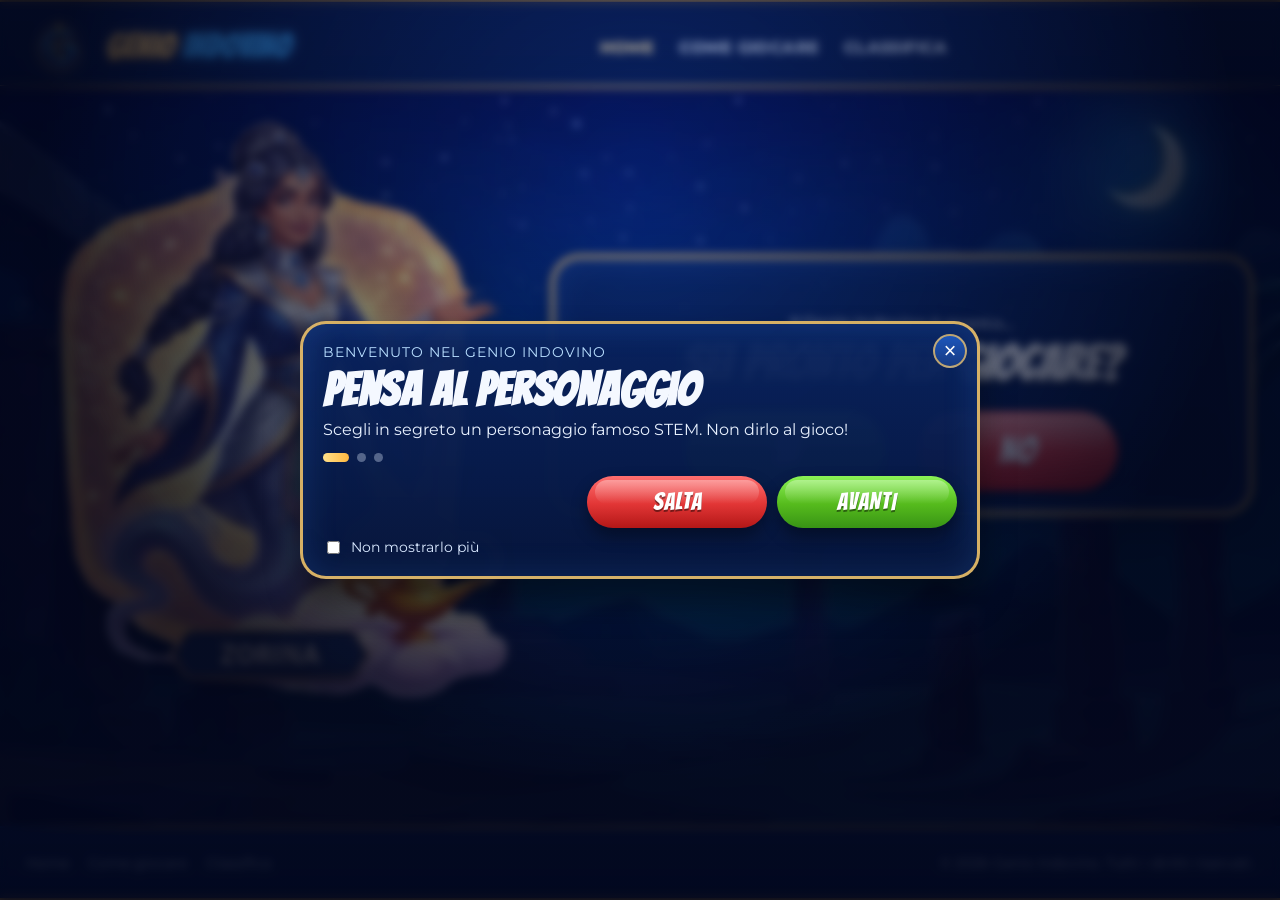
<file: index.html>
<!DOCTYPE html>
<html lang="it">

<head>
    <meta charset="UTF-8">
    <meta name="viewport" content="width=device-width, initial-scale=1.0, maximum-scale=1.0, user-scalable=no, viewport-fit=cover">
    <meta name="referrer" content="no-referrer">
    <meta name="theme-color" content="#0b162c">
    <title>Genio Indovino - Il Gioco</title>
    <meta name="description" content="Genio Indovino: gioco stile Akinator con personaggi STEM. Rispondi SI/NO e il Genio indovina.">
    <meta property="og:title" content="Genio Indovino - Il Gioco">
    <meta property="og:description" content="Gioco stile Akinator con personaggi STEM. Rispondi SI/NO e il Genio indovina.">
    <meta property="og:image" content="https://maestrogang.github.io/SteamWho/assets/logo.webp">
    <meta property="og:url" content="https://maestrogang.github.io/SteamWho/">
    <meta property="og:type" content="website">
    <meta property="og:locale" content="it_IT">
    <link rel="preload" as="image" href="assets/sfondo.webp">
    <link rel="preload" as="image" href="assets/zorina.webp">
    <link rel="preload" as="image" href="assets/logo.webp">
    <link rel="preload" as="image" href="assets/lampada.webp">
    <link rel="icon" type="image/webp" sizes="64x64" href="assets/loghetto.webp?v=8">
    <link rel="shortcut icon" type="image/webp" href="assets/loghetto.webp?v=8">
    <link rel="apple-touch-icon" sizes="180x180" href="assets/logo.webp?v=8">
    <link rel="preconnect" href="https://fonts.googleapis.com">
    <link rel="preconnect" href="https://fonts.gstatic.com" crossorigin>
    <link rel="preload" as="style"
        href="https://fonts.googleapis.com/css2?family=Bangers&family=Montserrat:wght@400;600;700;800&display=swap"
        onload="this.onload=null;this.rel='stylesheet'">
    <noscript>
        <link rel="stylesheet"
            href="https://fonts.googleapis.com/css2?family=Bangers&family=Montserrat:wght@400;600;700;800&display=swap">
    </noscript>
    <link rel="stylesheet" href="style.css?v=20">
</head>

<body>
    <div class="app-shell">
        <header class="topbar">
            <div class="brand-wrap">
                <div class="brand-icon" aria-hidden="true">
                    <img class="header-logo-img" src="assets/logo.webp" alt="logo Genioindovino"
                        onerror="if(!this.dataset.alt){this.dataset.alt='1';this.src='assets/loghetto.webp';return;}this.onerror=null;this.src='https://cdnjs.cloudflare.com/ajax/libs/twemoji/14.0.2/svg/1f9de.svg';">
                </div>
                <h1 class="brand-title">GENIO <span>INDOVINO</span></h1>
            </div>

            <nav class="top-nav" aria-label="Menu principale">
                <a href="index.html" class="active">HOME</a>
                <a href="come-giocare.html">COME GIOCARE</a>
                <a href="classifica.html">CLASSIFICA</a>
            </nav>


        </header>

        <div class="gold-line"></div>

        <main class="scene">
            <div class="stars"></div>

            <section class="playfield no-stats">
                <div class="left-column">
                    <div class="character-stage">
                        <div class="portal"></div>
                        <div class="character-frame">
                            <img id="characterImage" src="assets/zorina.webp" alt="La genia Zorina"
                                onerror="this.onerror=null;this.src='https://cdnjs.cloudflare.com/ajax/libs/twemoji/14.0.2/svg/1f9de-200d-2640-fe0f.svg';">
                        </div>
                        <p id="characterName" class="character-name"></p>

                        <div class="lamp" aria-hidden="true">🪔</div>
                    </div>
                </div>

                <div class="center-column">
                    <div id="progressBlock" class="progress-block">
                        <span id="progressLabel" class="progress-label">DOMANDA 0</span>
                        <div class="progress-row">
                        <div class="progress-bar">
                            <div id="progressFill" class="progress-fill" style="width: 0%;"></div>
                        </div>
                        <span class="progress-lamp" aria-hidden="true">
                            <img src="assets/lampada.webp" alt=""
                                onerror="this.onerror=null;this.parentElement.textContent='🪔';">
                        </span>
                    </div>
                </div>

                    <section id="questionBox" class="question-box">
                        <div class="card-logo-wrap">
                            <img class="card-logo-img" src="assets/logo.webp" alt="Logo Genio Indovino"
                                onerror="if(!this.dataset.alt){this.dataset.alt='1';this.src='assets/loghetto.webp';return;}this.style.display='none';this.parentElement.classList.add('fallback');">
                            <span class="card-logo-fallback">GENIO INDOVINO</span>
                        </div>
                        <p id="instruction" class="instruction">Il Genio Indovino è pronto a sfidarti...</p>
                        <h2 id="questionText" class="question-text">SEI PRONTO PER GIOCARE?</h2>

                        <div class="answers-grid answers-simple">
                            <button id="btnYes" class="btn btn-yes">SÌ</button>
                            <button id="btnNo" class="btn btn-no">NO</button>
                        </div>
                    </section>
                </div>

                <aside class="stats-box" hidden>
                    <h3>Statistiche della partita</h3>
                    <div class="stat-row">
                        <span>Tentativi</span>
                        <strong id="attemptsValue">0/3</strong>
                    </div>
                    <div class="stat-row">
                        <span>Risposte</span>
                        <strong id="answersValue">0/20</strong>
                    </div>
                    <p id="statusLine" class="status-line">Connessione a Wikidata in avvio...</p>

                    <div class="runtime-hidden" aria-hidden="true">
                        <p id="attemptsStat">Tentativi: 0/3</p>
                        <p id="answersStat">Risposte: 0/20</p>
                        <p id="datasetStat">Personaggi: 0</p>
                        <p id="sourceStat">Sorgente: locale</p>
                        <div class="stats-list-wrap">
                            <h4>Top candidati</h4>
                            <ul id="candidateList" class="stats-list"></ul>
                        </div>
                    </div>
                </aside>
            </section>
        </main>

        <div class="gold-line"></div>

        <footer class="bottom-bar">
            <nav class="bottom-nav" aria-label="Menu secondario">
                <a href="index.html">Home</a>
                <a href="come-giocare.html">Come giocare</a>
                <a href="classifica.html">Classifica</a>
            </nav>

            <div class="socials" aria-label="Social">

            </div>

            <p class="copyright">© 2026 Genio Indovino. Tutti i diritti riservati.</p>
        </footer>
    </div>

    <div id="tutorialOverlay" class="tutorial-overlay" hidden>
        <section class="tutorial-card" role="dialog" aria-modal="true" aria-labelledby="tutorialTitle">
            <button id="tutorialClose" class="tutorial-close" type="button" aria-label="Chiudi tutorial">×</button>
            <p class="tutorial-kicker">Benvenuto nel Genio Indovino</p>
            <h3 id="tutorialTitle" class="tutorial-title">Pensa al personaggio</h3>
            <p id="tutorialBody" class="tutorial-body">Scegli in testa un personaggio famoso. Non dirlo al gioco.</p>
            <div id="tutorialDots" class="tutorial-dots" aria-hidden="true"></div>

            <div class="tutorial-actions">
                <button id="tutorialSkip" class="btn btn-no tutorial-btn" type="button">SALTA</button>
                <button id="tutorialNext" class="btn btn-yes tutorial-btn" type="button">AVANTI</button>
            </div>

            <label class="tutorial-never">
                <input id="tutorialNever" type="checkbox">
                Non mostrarlo più
            </label>
        </section>
    </div>

    <script defer src="app.js?v=26"></script>
</body>

</html>
</file>
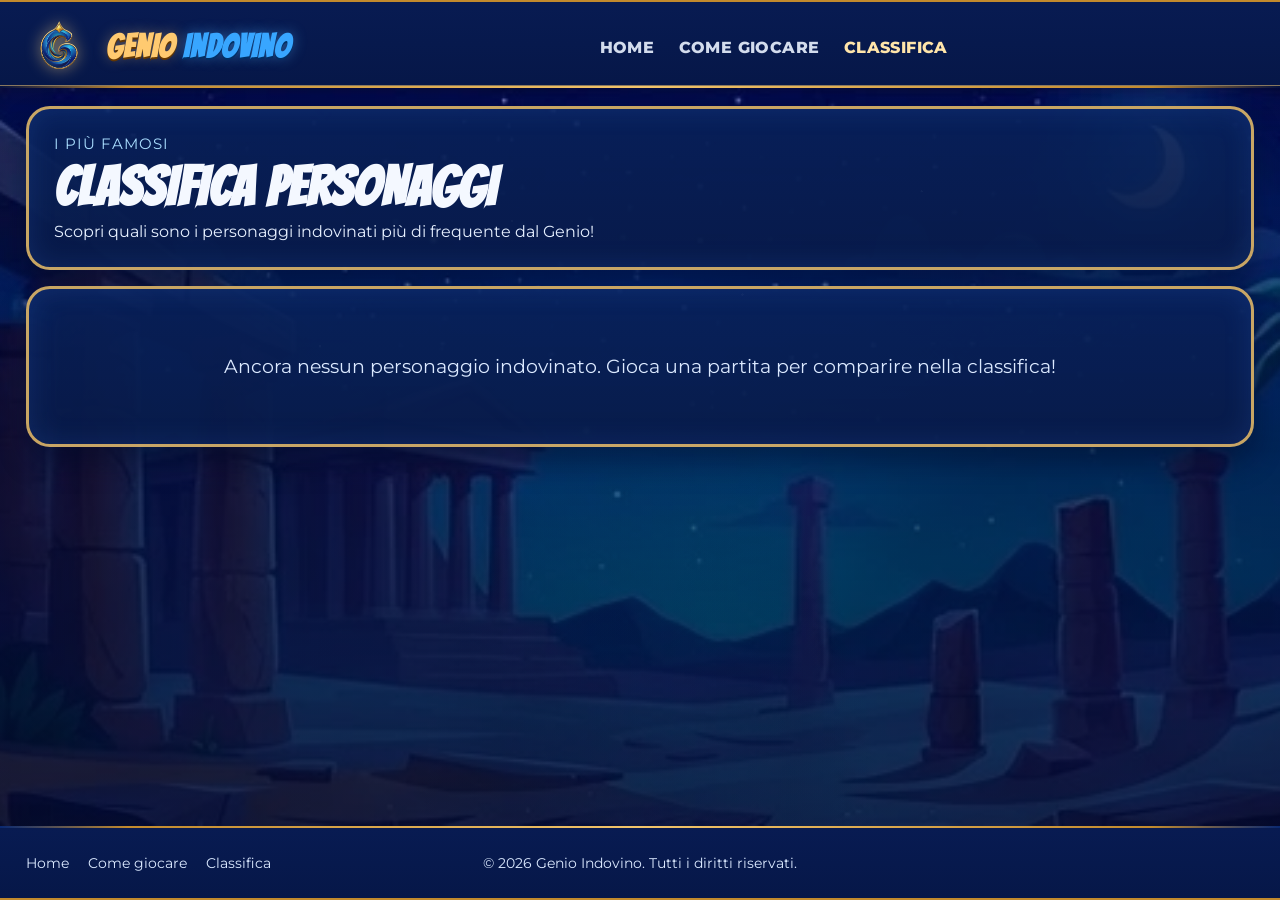
<file: classifica.html>
<!DOCTYPE html>
<html lang="it">

<head>
    <meta charset="UTF-8">
    <meta name="viewport"
        content="width=device-width, initial-scale=1.0, maximum-scale=1.0, user-scalable=no, viewport-fit=cover">
    <meta name="referrer" content="no-referrer">
    <meta name="theme-color" content="#0b162c">
    <title>Genio Indovino - Classifica</title>
    <meta name="description" content="Classifica dei personaggi più indovinati dal Genio Indovino.">
    <meta property="og:title" content="Genio Indovino - Classifica">
    <meta property="og:description" content="Scopri i personaggi più indovinati dal Genio Indovino.">
    <meta property="og:image" content="https://maestrogang.github.io/SteamWho/assets/logo.webp">
    <meta property="og:url" content="https://maestrogang.github.io/SteamWho/classifica.html">
    <meta property="og:type" content="website">
    <meta property="og:locale" content="it_IT">
    <link rel="preload" as="image" href="assets/sfondo.webp">
    <link rel="preload" as="image" href="assets/logo.webp">
    <link rel="icon" type="image/webp" href="assets/loghetto.webp?v=8">
    <link rel="shortcut icon" type="image/webp" href="assets/loghetto.webp?v=8">
    <link rel="apple-touch-icon" href="assets/logo.webp?v=8">
    <link rel="preconnect" href="https://fonts.googleapis.com">
    <link rel="preconnect" href="https://fonts.gstatic.com" crossorigin>
    <link rel="preload" as="style"
        href="https://fonts.googleapis.com/css2?family=Bangers&family=Montserrat:wght@400;600;700;800&display=swap"
        onload="this.onload=null;this.rel='stylesheet'">
    <noscript>
        <link rel="stylesheet"
            href="https://fonts.googleapis.com/css2?family=Bangers&family=Montserrat:wght@400;600;700;800&display=swap">
    </noscript>
    <link rel="stylesheet" href="style.css?v=20">
    <style>
        .leaderboard-list {
            list-style: none;
            padding: 0;
            margin: 0;
            display: flex;
            flex-direction: column;
            gap: 15px;
        }

        .leaderboard-item {
            background-color: var(--bg-surface);
            border: 2px solid var(--border-subtle);
            border-radius: var(--radius-md);
            padding: 15px;
            display: flex;
            align-items: center;
            gap: 20px;
            box-shadow: 0 4px 6px rgba(0, 0, 0, 0.3);
            transition: transform 0.2s;
        }

        .leaderboard-item:hover {
            transform: translateY(-2px);
            border-color: var(--gold-color);
        }

        .leaderboard-item img {
            width: 80px !important;
            height: 80px !important;
            max-width: 80px !important;
            max-height: 80px !important;

            border-radius: 50%;
            object-fit: cover;

            display: block;
            flex-shrink: 0;
        }

        .leaderboard-info {
            flex-grow: 1;
        }

        .leaderboard-info h3 {
            margin: 0 0 5px 0;
            font-size: 1.5rem;
            color: var(--text-primary);
        }

        .leaderboard-info p {
            margin: 0;
            color: var(--gold-color);
            font-weight: bold;
            font-size: 1.2rem;
        }

        .leaderboard-rank {
            font-family: 'Bangers', cursive;
            font-size: 2.5rem;
            color: var(--accent-light);
            min-width: 50px;
            text-align: center;
        }

        .no-data {
            text-align: center;
            font-size: 1.2rem;
            padding: 40px;
            color: var(--text-secondary);
        }
    </style>
</head>

<body class="page-guide">
    <div class="app-shell">
        <header class="topbar">
            <div class="brand-wrap">
                <div class="brand-icon" aria-hidden="true">
                    <img class="header-logo-img" src="assets/logo.webp" alt=""
                        onerror="if(!this.dataset.alt){this.dataset.alt='1';this.src='assets/loghetto.webp';return;}this.onerror=null;this.src='https://cdnjs.cloudflare.com/ajax/libs/twemoji/14.0.2/svg/1f9de.svg';">
                </div>
                <h1 class="brand-title">GENIO <span>INDOVINO</span></h1>
            </div>

            <nav class="top-nav" aria-label="Menu principale">
                <a href="index.html">HOME</a>
                <a href="come-giocare.html">COME GIOCARE</a>
                <a href="classifica.html" class="active">CLASSIFICA</a>
            </nav>
        </header>

        <div class="gold-line"></div>

        <main class="scene guide-scene">
            <div class="stars"></div>

            <section class="guide-content">
                <article class="guide-panel guide-hero">
                    <p class="guide-eyebrow">I più famosi</p>
                    <h2 class="guide-heading">CLASSIFICA PERSONAGGI</h2>
                    <p class="guide-subtitle">
                        Scopri quali sono i personaggi indovinati più di frequente dal Genio!
                    </p>
                </article>

                <article class="guide-panel">
                    <ul id="leaderboardContainer" class="leaderboard-list">
                        <!-- Caricamento tramite JS -->
                    </ul>
                </article>
            </section>
        </main>

        <div class="gold-line"></div>

        <footer class="bottom-bar">
            <nav class="bottom-nav" aria-label="Menu secondario">
                <a href="index.html">Home</a>
                <a href="come-giocare.html">Come giocare</a>
                <a href="classifica.html">Classifica</a>
            </nav>

            <p class="copyright">© 2026 Genio Indovino. Tutti i diritti riservati.</p>
        </footer>
    </div>

    <script defer src="classifica.js?v=10"></script>
</body>

</html>
</file>
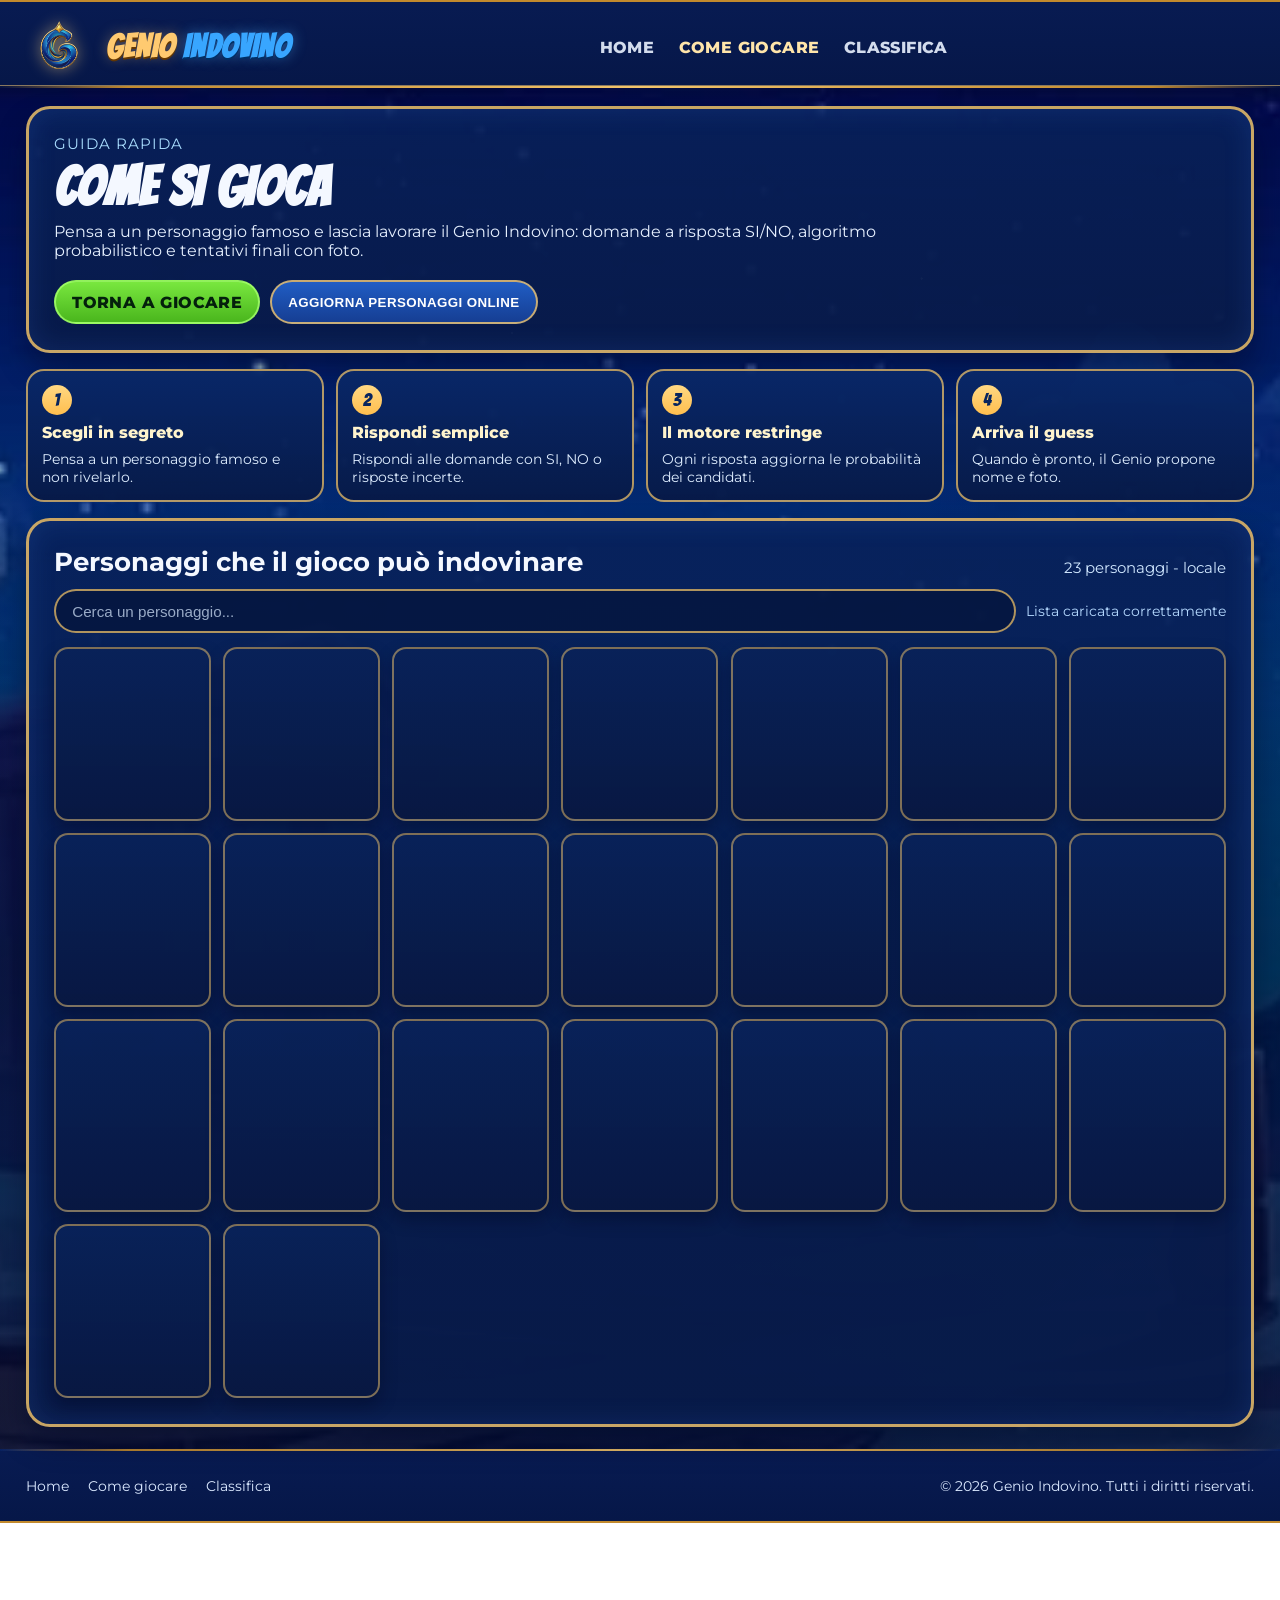
<file: come-giocare.html>
<!DOCTYPE html>
<html lang="it">

<head>
    <meta charset="UTF-8">
    <meta name="viewport"
        content="width=device-width, initial-scale=1.0, maximum-scale=1.0, user-scalable=no, viewport-fit=cover">
    <meta name="referrer" content="no-referrer">
    <meta name="theme-color" content="#0b162c">
    <title>Genio Indovino - Come Giocare</title>
    <meta name="description" content="Scopri come si gioca a Genio Indovino: regole rapide, domande SI/NO e personaggi STEM.">
    <meta property="og:title" content="Genio Indovino - Come Giocare">
    <meta property="og:description" content="Guida rapida al gioco: regole, passi e personaggi STEM disponibili.">
    <meta property="og:image" content="https://maestrogang.github.io/SteamWho/assets/logo.webp">
    <meta property="og:url" content="https://maestrogang.github.io/SteamWho/come-giocare.html">
    <meta property="og:type" content="website">
    <meta property="og:locale" content="it_IT">
    <link rel="preload" as="image" href="assets/sfondo.webp">
    <link rel="preload" as="image" href="assets/logo.webp">
    <link rel="icon" type="image/webp" href="assets/loghetto.webp?v=8">
    <link rel="shortcut icon" type="image/webp" href="assets/loghetto.webp?v=8">
    <link rel="apple-touch-icon" href="assets/logo.webp?v=8">
    <link rel="preconnect" href="https://fonts.googleapis.com">
    <link rel="preconnect" href="https://fonts.gstatic.com" crossorigin>
    <link rel="preload" as="style"
        href="https://fonts.googleapis.com/css2?family=Bangers&family=Montserrat:wght@400;600;700;800&display=swap"
        onload="this.onload=null;this.rel='stylesheet'">
    <noscript>
        <link rel="stylesheet"
            href="https://fonts.googleapis.com/css2?family=Bangers&family=Montserrat:wght@400;600;700;800&display=swap">
    </noscript>
    <link rel="stylesheet" href="style.css?v=20">
</head>

<body class="page-guide">
    <div class="app-shell">
        <header class="topbar">
            <div class="brand-wrap">
                <div class="brand-icon" aria-hidden="true">
                    <img class="header-logo-img" src="assets/logo.webp" alt=""
                        onerror="if(!this.dataset.alt){this.dataset.alt='1';this.src='assets/loghetto.webp';return;}this.onerror=null;this.src='https://cdnjs.cloudflare.com/ajax/libs/twemoji/14.0.2/svg/1f9de.svg';">
                </div>
                <h1 class="brand-title">GENIO <span>INDOVINO</span></h1>
            </div>

            <nav class="top-nav" aria-label="Menu principale">
                <a href="index.html">HOME</a>
                <a href="come-giocare.html" class="active">COME GIOCARE</a>
                <a href="classifica.html">CLASSIFICA</a>
            </nav>
        </header>

        <div class="gold-line"></div>

        <main class="scene guide-scene">
            <div class="stars"></div>

            <section class="guide-content">
                <article class="guide-panel guide-hero">
                    <p class="guide-eyebrow">Guida rapida</p>
                    <h2 class="guide-heading">COME SI GIOCA</h2>
                    <p class="guide-subtitle">
                        Pensa a un personaggio famoso e lascia lavorare il Genio Indovino:
                        domande a risposta SI/NO, algoritmo probabilistico e tentativi finali con foto.
                    </p>
                    <div class="guide-actions">
                        <a class="guide-btn guide-btn-primary" href="index.html">TORNA A GIOCARE</a>
                        <button id="refreshCharacters" class="guide-btn" type="button">AGGIORNA PERSONAGGI
                            ONLINE</button>
                    </div>
                </article>

                <section class="guide-steps" aria-label="Passi del gioco">
                    <article class="step-card">
                        <span class="step-number">1</span>
                        <h3 class="step-title">Scegli in segreto</h3>
                        <p class="step-text">Pensa a un personaggio famoso e non rivelarlo.</p>
                    </article>

                    <article class="step-card">
                        <span class="step-number">2</span>
                        <h3 class="step-title">Rispondi semplice</h3>
                        <p class="step-text">Rispondi alle domande con SI, NO o risposte incerte.</p>
                    </article>

                    <article class="step-card">
                        <span class="step-number">3</span>
                        <h3 class="step-title">Il motore restringe</h3>
                        <p class="step-text">Ogni risposta aggiorna le probabilità dei candidati.</p>
                    </article>

                    <article class="step-card">
                        <span class="step-number">4</span>
                        <h3 class="step-title">Arriva il guess</h3>
                        <p class="step-text">Quando è pronto, il Genio propone nome e foto.</p>
                    </article>
                </section>

                <article class="guide-panel">
                    <div class="guide-panel-head">
                        <h3>Personaggi che il gioco può indovinare</h3>
                        <p id="charactersMeta" class="guide-meta">Caricamento lista personaggi...</p>
                    </div>

                    <div class="characters-toolbar">
                        <input id="characterSearch" class="characters-search" type="search"
                            placeholder="Cerca un personaggio...">
                        <p id="charactersStatus" class="guide-status">Connessione a Wikidata in corso...</p>
                    </div>

                    <ul id="charactersGrid" class="characters-grid"></ul>
                </article>
            </section>
        </main>

        <div class="gold-line"></div>

        <footer class="bottom-bar">
            <nav class="bottom-nav" aria-label="Menu secondario">
                <a href="index.html">Home</a>
                <a href="come-giocare.html">Come giocare</a>
                <a href="classifica.html">Classifica</a>
            </nav>

            <div class="socials" aria-label="Social"></div>

            <p class="copyright">© 2026 Genio Indovino. Tutti i diritti riservati.</p>
        </footer>
    </div>

    <script defer src="come-giocare.js?v=14"></script>
</body>

</html>
</file>
<file: style.css>
:root {
    --navy-950: #041246;
    --navy-900: #071d5e;
    --navy-800: #0b2a7b;
    --gold-300: #f2c56b;
    --gold-500: #c28a2d;
    --text-light: #f4f8ff;
    --scene-bg-url: url("assets/sfondo.webp");
    --scene-bg-size: cover;
    --scene-bg-position: center center;
    --bg-surface: rgba(8, 33, 90, 0.9);
    --border-subtle: rgba(243, 197, 106, 0.82);
    --gold-color: var(--gold-300);
    --text-primary: var(--text-light);
    --text-secondary: #dbe9ff;
    --accent-light: #38a6ff;
    --focus-ring: rgba(255, 222, 140, 0.85);
}

* {
    box-sizing: border-box;
}

html,
body {
    height: 100%;
}

html {
    background: linear-gradient(180deg, #040f3c 0%, #0a2b76 100%);
}

body {
    margin: 0;
    font-family: "Montserrat", "Segoe UI", Tahoma, sans-serif;
    color: var(--text-light);
    background: linear-gradient(180deg, #040f3c 0%, #0a2b76 100%);
    overflow-x: hidden;
    -webkit-text-size-adjust: 100%;
    text-size-adjust: 100%;
    -webkit-font-smoothing: antialiased;
    text-rendering: optimizeLegibility;
}

.app-shell {
    min-height: 100dvh;
    display: grid;
    grid-template-rows: 84px 2px 1fr 2px 70px;
    border-top: 2px solid var(--gold-500);
    border-bottom: 2px solid var(--gold-500);
}

.topbar {
    background: linear-gradient(180deg, #081b52 0%, #061748 100%);
    border-bottom: 1px solid rgba(243, 197, 106, 0.55);
    padding: 10px 24px;
    display: grid;
    grid-template-columns: auto 1fr auto;
    align-items: center;
    gap: 18px;
}

.brand-wrap {
    display: flex;
    align-items: center;
    gap: 12px;
}

.brand-icon {
    width: 70px;
    height: 70px;
    display: grid;
    place-items: center;
    filter: drop-shadow(0 0 8px rgba(255, 218, 130, 0.45));
}

.header-logo-img {
    width: 100%;
    height: 100%;
    object-fit: contain;
    display: block;
}

.brand-title {
    margin: 0;
    font-family: "Bangers", "Montserrat", sans-serif;
    letter-spacing: 1.1px;
    font-size: clamp(2rem, 2.5vw, 2.75rem);
    line-height: 1;
    color: #ffca70;
    text-shadow: 0 2px 0 #633702, 0 0 14px rgba(255, 206, 122, 0.35);
}

.brand-title span {
    color: #38a6ff;
    text-shadow: 0 2px 0 #012f65, 0 0 14px rgba(86, 177, 255, 0.45);
}

.top-nav {
    display: flex;
    align-items: center;
    justify-content: center;
    gap: clamp(14px, 1.9vw, 36px);
    flex-wrap: wrap;
}

.top-nav a {
    color: #eaf2ff;
    text-decoration: none;
    font-weight: 800;
    font-size: 0.99rem;
    text-transform: uppercase;
    letter-spacing: 0.4px;
    opacity: 0.9;
    touch-action: manipulation;
}

.top-nav a.active,
.top-nav a:hover {
    opacity: 1;
    color: #ffe5aa;
}

.top-nav a:focus-visible {
    outline: 2px solid var(--focus-ring);
    outline-offset: 4px;
    border-radius: 8px;
}

.profile {
    width: 50px;
    height: 50px;
    border-radius: 50%;
    border: 2px solid rgba(243, 197, 106, 0.8);
    background: radial-gradient(circle at 35% 30%, #3e63c7, #17337d);
    color: #fff;
    cursor: pointer;
    display: grid;
    place-items: center;
    box-shadow: 0 0 0 2px rgba(12, 33, 96, 0.8);
}

.profile-avatar {
    font-size: 1.45rem;
}

.gold-line {
    height: 2px;
    background: linear-gradient(90deg, rgba(0, 0, 0, 0) 0%, var(--gold-500) 10%, var(--gold-300) 50%, var(--gold-500) 90%, rgba(0, 0, 0, 0) 100%);
}

.scene {
    position: relative;
    isolation: isolate;
    padding: 16px clamp(12px, 2vw, 26px) 22px;
    overflow: hidden;
}

.scene::before,
.scene::after {
    content: "";
    position: absolute;
    inset: 0;
    pointer-events: none;
    z-index: -1;
}

.scene::before {
    background-image:
        linear-gradient(180deg, rgba(5, 14, 48, 0.2) 0%, rgba(5, 14, 48, 0.52) 100%),
        var(--scene-bg-url),
        linear-gradient(180deg, #071e5f 0%, #04143f 100%);
    background-position: center, var(--scene-bg-position), center;
    background-size: 100% 100%, var(--scene-bg-size), 100% 100%;
    background-repeat: no-repeat;
}

.scene::after {
    background:
        radial-gradient(circle at 10% 100%, rgba(0, 10, 44, 0.45) 0 28%, rgba(0, 10, 44, 0) 55%),
        radial-gradient(circle at 92% 100%, rgba(0, 10, 44, 0.45) 0 28%, rgba(0, 10, 44, 0) 55%);
}

.stars {
    position: absolute;
    inset: 0;
    pointer-events: none;
    opacity: 0.48;
    mix-blend-mode: screen;
    background-image:
        radial-gradient(circle at 10% 15%, rgba(255, 255, 255, 0.9) 0 1.1px, transparent 1.4px),
        radial-gradient(circle at 25% 35%, rgba(255, 255, 255, 0.75) 0 1.1px, transparent 1.4px),
        radial-gradient(circle at 40% 18%, rgba(255, 255, 255, 0.8) 0 1px, transparent 1.2px),
        radial-gradient(circle at 58% 28%, rgba(255, 255, 255, 0.7) 0 1.1px, transparent 1.3px),
        radial-gradient(circle at 72% 14%, rgba(255, 255, 255, 0.85) 0 1px, transparent 1.2px),
        radial-gradient(circle at 88% 27%, rgba(255, 255, 255, 0.75) 0 1.1px, transparent 1.3px);
    animation: twinkle 4s ease-in-out infinite;
}

.playfield,
.playfield.no-stats {
    position: relative;
    z-index: 1;
    max-width: 1320px;
    min-height: 100%;
    margin: 0 auto;
    display: grid;
    grid-template-columns: minmax(390px, 500px) minmax(620px, 1fr);
    gap: 24px;
    align-items: start;
}

.left-column {
    display: flex;
    flex-direction: column;
    align-items: center;
    justify-content: flex-start;
    padding-top: 12px;
}

.character-stage {
    width: min(100%, 500px);
}

.portal,
.lamp,
.card-logo-wrap {
    display: none;
}

.name-plate {
    display: block;
    margin-top: 16px;
    text-align: center;
}

.character-frame {
    width: min(100%, 470px);
    aspect-ratio: 523 / 649;
    margin: 0 auto;
    overflow: hidden;
    filter: drop-shadow(0 20px 24px rgba(0, 0, 0, 0.35));
}

.character-frame::after {
    display: none;
}

.character-frame > img {
    width: 262%;
    max-width: none;
    height: auto;
    display: block;
    transform: translate(-31.2%, -4.8%);
}

.character-frame.person-mode {
    border-radius: 26px;
    border: 2px solid rgba(243, 197, 106, 0.8);
    background: linear-gradient(180deg, rgba(11, 45, 118, 0.45) 0%, rgba(8, 25, 67, 0.7) 100%);
    box-shadow: 0 14px 22px rgba(0, 0, 0, 0.35);
}

.character-frame.person-mode img {
    width: 100%;
    height: 100%;
    object-fit: cover; 
    object-position: center top;
    transform: none !important; 
}

@keyframes revealPop {
    0% {
        transform: scale(0.7);
        opacity: 0;
    }
    60% {
        transform: scale(1.05);
    }
    100% {
        transform: scale(1);
        opacity: 1;
    }
}

.character-frame.reveal {
    animation: revealPop 0.5s ease;
}

.character-frame.win {
    animation: winGlow 0.6s ease;
}

@keyframes winGlow {
    0% { box-shadow: 0 0 0px gold; }
    50% { box-shadow: 0 0 30px gold; }
    100% { box-shadow: 0 0 10px gold; }
}

.character-card {
    overflow: hidden;
}

.center-column {
    display: grid;
    gap: 22px;
    align-content: start;
    justify-items: center;
}

.center-column:has(.intro-mode) {
    display: flex;
    flex-direction: column;
    align-items: center;
}

.progress-block {
    position: relative;
}

.progress-row {
    display: flex;
    align-items: center;
    gap: 8px;
    width: 100%;
    position: relative;
    padding-right: 56px;
}

.progress-label {
    display: block;
    text-align: center;
    font-family: "Bangers", "Montserrat", sans-serif;
    font-size: 2.15rem;
    letter-spacing: 0.8px;
    text-transform: uppercase;
    color: #ffe2ac;
    text-shadow: 0 2px 0 rgba(44, 25, 3, 0.75);
}

.progress-bar {
    margin-top: 8px;
    height: 28px;
    flex: 1;
    width: min(520px, 100%);
    border-radius: 999px;
    border: 2px solid rgba(243, 197, 106, 0.85);
    background: linear-gradient(180deg, #0d235f 0%, #081b4b 100%);
    overflow: hidden;
    box-shadow: inset 0 0 16px rgba(0, 0, 0, 0.5);
}

.progress-fill {
    height: 100%;
    border-radius: inherit;
    background: linear-gradient(180deg, #b8ff5b 0%, #70ce25 54%, #4c9b17 100%);
    box-shadow: 0 0 14px rgba(148, 255, 60, 0.62);
    transition: width 0.4s ease;
}

.progress-lamp {
    position: absolute;
    top: 50%;
    right: 0;
    transform: translateY(-50%);
    width: 46px;
    height: 46px;
    display: grid;
    place-items: center;
    font-size: 1.9rem;
    filter: drop-shadow(0 0 8px rgba(255, 209, 112, 0.55));
}

.progress-lamp img {
    width: 100%;
    height: 100%;
    object-fit: contain;
    display: block;
    transform: rotate(-18deg) scale(1.05);
    transform-origin: 52% 56%;
}

.question-box {
    max-width: 860px;
    margin: 6px auto 0;
    background: linear-gradient(180deg, rgba(8, 33, 90, 0.9) 0%, rgba(8, 26, 72, 0.95) 100%);
    border-radius: 30px;
    border: 5px solid rgba(243, 197, 106, 0.82);
    box-shadow:
        inset 0 0 34px rgba(64, 137, 255, 0.2),
        0 20px 35px rgba(1, 8, 40, 0.5);
    padding: clamp(18px, 2vw, 30px) clamp(16px, 2.2vw, 34px) 30px;
    text-align: center;
}

.question-box.intro-mode {
    min-height: 0;
    display: block;
    padding-top: clamp(30px, 6vh, 140px);
    padding-bottom: 20px;
    margin-top: 150px;
    width: 100%;
    max-width: 860px;
    margin-left: auto;
    margin-right: auto;
}

.question-box.intro-mode .instruction {
    margin: 0 0 10px;
}

.question-box.intro-mode .question-text {
    margin: 0 0 24px;
}

.question-box.intro-mode .answers-grid {
    margin-top: 0;
}

.instruction {
    margin: 4px 0 0;
    font-size: clamp(1.02rem, 1.1vw, 1.55rem);
    font-weight: 500;
    letter-spacing: 0.1px;
    color: #f2f7ff;
    text-shadow: 0 1px 0 rgba(0, 0, 0, 0.35);
}

.question-text {
    margin: 22px 0 20px;
    font-size: clamp(2.5rem, 3.8vw, 4rem);
    line-height: 0.9;
    text-transform: uppercase;
    font-family: "Bangers", "Montserrat", sans-serif;
    letter-spacing: 0.8px;
    color: #ffffff;
    text-shadow: 0 4px 0 rgba(0, 0, 0, 0.44);
    text-wrap: balance;
}

.question-flash {
    animation: questionFlash 0.18s ease;
}

@keyframes questionFlash {
    from { opacity: 0; transform: translateY(2px); }
    to { opacity: 1; transform: translateY(0); }
}

.answers-grid {
    display: flex;
    justify-content: center;
    gap: 24px;
    flex-wrap: wrap;
}

.answers-simple {
    display: flex;
    justify-content: center;
    gap: 32px;
}

.answers-simple .btn {
    min-width: 200px;
}

.btn {
    border: none;
    border-radius: 999px;
    min-height: 80px;
    min-width: 220px;
    padding: 12px 32px;
    color: #fff;
    font-family: "Bangers", "Montserrat", sans-serif;
    letter-spacing: 1px;
    font-size: 2.4rem;
    line-height: 1;
    cursor: pointer;
    text-transform: uppercase;
    text-shadow: 0 2px 0 rgba(0, 0, 0, 0.45);
    position: relative;
    box-shadow: 0 8px 16px rgba(0, 0, 0, 0.38);
    transition: transform 0.15s ease, filter 0.15s ease;
    touch-action: manipulation;
    -webkit-tap-highlight-color: transparent;
}

.btn::before {
    content: "";
    position: absolute;
    inset: 4px 8px auto;
    height: 46%;
    border-radius: 999px;
    background: linear-gradient(180deg, rgba(255, 255, 255, 0.35) 0%, rgba(255, 255, 255, 0) 100%);
    pointer-events: none;
}

.btn:hover {
    transform: translateY(-2px) scale(1.05);
    filter: brightness(1.06);
}

.btn:active {
    transform: scale(0.95);
}

.btn:focus-visible {
    outline: 3px solid var(--focus-ring);
    outline-offset: 3px;
    box-shadow: 0 0 0 4px rgba(12, 33, 96, 0.7);
}

.btn.flash {
    animation: pressFlash 0.25s ease;
}

@keyframes pressFlash {
    0% { transform: scale(1); }
    50% { transform: scale(0.9); }
    100% { transform: scale(1); }
}

.btn:disabled {
    opacity: 0.75;
    cursor: not-allowed;
    filter: grayscale(0.15);
}

.btn-yes {
    background: linear-gradient(180deg, #8cf356 0%, #56bb1d 54%, #389415 100%);
}

.btn-no {
    background: linear-gradient(180deg, #ff6f6f 0%, #e23636 54%, #b31717 100%);
}

.stats-box {
    background: linear-gradient(180deg, rgba(8, 34, 92, 0.9) 0%, rgba(7, 24, 68, 0.95) 100%);
    border: 3px solid rgba(243, 197, 106, 0.82);
    border-radius: 18px;
    box-shadow: 0 18px 30px rgba(1, 8, 38, 0.45);
    padding: 14px 14px 12px;
}

.status-line {
    margin: 12px 0 0;
    font-size: 0.8rem;
    color: #cae4ff;
    min-height: 2.4em;
}

.status-line.ok {
    color: #9dffc6;
}

.status-line.bad {
    color: #ffb3ad;
}

.runtime-hidden {
    position: absolute;
    width: 1px;
    height: 1px;
    margin: -1px;
    border: 0;
    padding: 0;
    clip: rect(0 0 0 0);
    overflow: hidden;
}

.bottom-bar {
    background: linear-gradient(180deg, #081b52 0%, #061748 100%);
    display: grid;
    grid-template-columns: 1fr auto 1fr;
    align-items: center;
    gap: 14px;
    padding: 8px clamp(12px, 2vw, 26px);
}

.bottom-nav {
    display: flex;
    gap: clamp(10px, 1.5vw, 20px);
    flex-wrap: wrap;
}

.bottom-nav a {
    color: #dbe9ff;
    text-decoration: none;
    font-size: 0.9rem;
}

.socials {
    display: flex;
    gap: 10px;
}

.socials span {
    width: 32px;
    height: 32px;
    border-radius: 50%;
    display: grid;
    place-items: center;
    border: 1px solid rgba(255, 255, 255, 0.45);
    color: #fff;
    font-weight: 800;
}

.copyright {
    margin: 0;
    text-align: right;
    color: #dbe9ff;
    font-size: 0.86rem;
}

.guide-scene {
    padding-top: 18px;
    overflow: visible;
}

.guide-content {
    position: relative;
    z-index: 1;
    max-width: 1240px;
    margin: 0 auto;
    display: grid;
    gap: 16px;
}

.guide-panel {
    background: linear-gradient(180deg, rgba(8, 33, 90, 0.9) 0%, rgba(8, 26, 72, 0.95) 100%);
    border: 3px solid rgba(243, 197, 106, 0.82);
    border-radius: 24px;
    box-shadow: 0 16px 28px rgba(0, 8, 40, 0.45), inset 0 0 28px rgba(64, 137, 255, 0.15);
    padding: clamp(16px, 2vw, 26px);
}

.guide-hero {
    display: grid;
    gap: 10px;
}

.guide-eyebrow {
    margin: 0;
    font-size: 0.92rem;
    text-transform: uppercase;
    letter-spacing: 1px;
    color: #a9ddff;
}

.guide-heading {
    margin: 0;
    font-family: "Bangers", "Montserrat", sans-serif;
    font-size: clamp(2.1rem, 4.2vw, 3.6rem);
    letter-spacing: 0.8px;
    line-height: 0.92;
}

.guide-subtitle {
    margin: 0;
    color: #e6f0ff;
    max-width: 76ch;
}

.guide-actions {
    margin-top: 10px;
    display: flex;
    flex-wrap: wrap;
    gap: 10px;
}

.guide-btn {
    display: inline-flex;
    align-items: center;
    justify-content: center;
    min-height: 44px;
    padding: 10px 16px;
    border-radius: 999px;
    border: 2px solid rgba(243, 197, 106, 0.8);
    background: linear-gradient(180deg, #205dc4 0%, #163e93 100%);
    color: #fff;
    text-decoration: none;
    font-weight: 800;
    letter-spacing: 0.4px;
    cursor: pointer;
}

.guide-btn:hover {
    filter: brightness(1.07);
}

.guide-btn-primary {
    background: linear-gradient(180deg, #79e73f 0%, #4ab61d 100%);
    color: #04200c;
    border-color: rgba(164, 255, 109, 0.8);
}

.guide-steps {
    display: grid;
    grid-template-columns: repeat(4, minmax(170px, 1fr));
    gap: 12px;
}

.step-card {
    background: linear-gradient(180deg, rgba(9, 40, 104, 0.94) 0%, rgba(7, 26, 72, 0.98) 100%);
    border: 2px solid rgba(243, 197, 106, 0.72);
    border-radius: 18px;
    padding: 14px;
    display: grid;
    gap: 8px;
}

.step-number {
    width: 30px;
    height: 30px;
    border-radius: 50%;
    display: grid;
    place-items: center;
    font-family: "Bangers", "Montserrat", sans-serif;
    font-size: 1.15rem;
    color: #07245e;
    background: linear-gradient(180deg, #ffd883 0%, #ffbe4e 100%);
}

.step-title {
    margin: 0;
    font-size: 1rem;
    font-weight: 800;
    color: #fff4cd;
}

.step-text {
    margin: 0;
    font-size: 0.9rem;
    color: #deedff;
}

.guide-panel-head {
    display: flex;
    align-items: flex-end;
    justify-content: space-between;
    gap: 10px;
    flex-wrap: wrap;
}

.guide-panel-head h3 {
    margin: 0;
    font-size: clamp(1.2rem, 2vw, 1.8rem);
}

.guide-meta {
    margin: 0;
    font-size: 0.95rem;
    color: #d0e7ff;
}

.characters-toolbar {
    margin-top: 12px;
    display: flex;
    gap: 10px;
    flex-wrap: wrap;
    align-items: center;
}

.characters-search {
    flex: 1 1 260px;
    min-height: 44px;
    border-radius: 999px;
    border: 2px solid rgba(243, 197, 106, 0.72);
    background: rgba(5, 19, 55, 0.66);
    color: #fff;
    padding: 10px 16px;
    font-size: 0.95rem;
}

.characters-search::placeholder {
    color: rgba(216, 234, 255, 0.7);
}

.guide-status {
    margin: 0;
    font-size: 0.88rem;
    color: #b5d9ff;
}

.guide-status.ok {
    color: #9dffc6;
}

.guide-status.bad {
    color: #ffc4bd;
}

.characters-grid {
    list-style: none;
    margin: 14px 0 0;
    padding: 0;
    display: grid;
    grid-template-columns: repeat(auto-fill, minmax(140px, 1fr));
    gap: 12px;
}

.character-card {
    border-radius: 14px;
    border: 2px solid rgba(243, 197, 106, 0.5);
    overflow: hidden;
    background: linear-gradient(180deg, rgba(9, 34, 89, 0.95) 0%, rgba(8, 24, 66, 0.98) 100%);
    box-shadow: 0 8px 16px rgba(0, 7, 36, 0.4);
    transition: transform 0.2s ease, box-shadow 0.2s ease;
    content-visibility: auto;
    contain-intrinsic-size: 180px 240px;
}

.character-card:hover {
    transform: translateY(-4px);
    box-shadow: 0 12px 24px rgba(0, 7, 36, 0.5);
    border-color: rgba(243, 197, 106, 0.8);
}

.character-thumb {
    width: 100%;
    aspect-ratio: 4 / 5;
    object-fit: cover;
    object-position: center top;
    display: block;
    background: linear-gradient(180deg, #0b2a7b 0%, #041246 100%);
    min-height: 140px;
    transition: opacity 0.2s ease;
}

.character-thumb.loading {
    opacity: 0.5;
}

.character-thumb.error {
    object-fit: contain;
    padding: 20px;
    background: linear-gradient(180deg, #061748 0%, #0b2a7b 100%);
}

.character-name {
    margin: 0;
    padding: 8px 9px 10px;
    font-size: 0.83rem;
    font-weight: 700;
    color: #eaf4ff;
    line-height: 1.25;
}

#characterName {
    margin: 12px 0 0;
    font-family: "Bangers", "Montserrat", sans-serif;
    font-size: 2.4rem;
    letter-spacing: 1.5px;
    color: #ffe2ac;
    text-shadow: 0 3px 0 rgba(44, 25, 3, 0.8), 0 0 12px rgba(255, 202, 112, 0.4);
    text-align: center;
}

.characters-empty {
    grid-column: 1 / -1;
    border-radius: 12px;
    border: 1px dashed rgba(243, 197, 106, 0.45);
    padding: 16px;
    text-align: center;
    color: #cae3ff;
}

.tutorial-overlay {
    position: fixed;
    inset: 0;
    z-index: 1200;
    display: grid;
    place-items: center;
    padding: 12px;
    background: radial-gradient(circle at 50% 20%, rgba(23, 77, 198, 0.22) 0%, rgba(2, 6, 24, 0.84) 62%);
    backdrop-filter: blur(4px);
}

.tutorial-overlay[hidden] {
    display: none;
}

.tutorial-card {
    width: min(680px, 100%);
    background: linear-gradient(180deg, rgba(9, 36, 96, 0.95) 0%, rgba(6, 21, 59, 0.98) 100%);
    border-radius: 26px;
    border: 3px solid rgba(243, 197, 106, 0.88);
    box-shadow: 0 22px 34px rgba(0, 0, 0, 0.45), inset 0 0 34px rgba(66, 146, 255, 0.18);
    padding: 20px 20px 18px;
    position: relative;
}

.tutorial-close {
    position: absolute;
    top: 10px;
    right: 10px;
    width: 34px;
    height: 34px;
    border-radius: 50%;
    border: 2px solid rgba(243, 197, 106, 0.76);
    background: linear-gradient(180deg, #1d56bb 0%, #173b84 100%);
    color: #fff;
    font-size: 1.35rem;
    cursor: pointer;
}

.tutorial-kicker {
    margin: 0;
    font-size: 0.86rem;
    text-transform: uppercase;
    letter-spacing: 1px;
    color: #b8deff;
}

.tutorial-title {
    margin: 8px 0 8px;
    font-family: "Bangers", "Montserrat", sans-serif;
    font-size: clamp(2rem, 3.6vw, 3rem);
    letter-spacing: 0.8px;
    line-height: 0.94;
}

.tutorial-body {
    margin: 0;
    color: #e8f1ff;
}

.tutorial-dots {
    margin: 14px 0 2px;
    display: flex;
    gap: 8px;
}

.tutorial-dots .dot {
    width: 9px;
    height: 9px;
    border-radius: 50%;
    background: rgba(226, 238, 255, 0.35);
}

.tutorial-dots .dot.active {
    width: 26px;
    border-radius: 999px;
    background: linear-gradient(90deg, #ffe08a 0%, #ffb840 100%);
}

.tutorial-actions {
    margin-top: 14px;
    display: flex;
    gap: 10px;
    justify-content: flex-end;
    flex-wrap: wrap;
}

.tutorial-btn {
    min-height: 52px;
    font-size: 1.5rem;
    min-width: 180px;
}

.tutorial-never {
    margin-top: 10px;
    display: inline-flex;
    align-items: center;
    gap: 8px;
    color: #d9e8ff;
    font-size: 0.9rem;
}

body.tutorial-open {
    overflow: hidden;
}

@keyframes twinkle {
    0%,
    100% { opacity: 0.55; }
    50% { opacity: 1; }
}

@media (prefers-reduced-motion: reduce) {
    *,
    *::before,
    *::after {
        animation: none !important;
        transition: none !important;
    }
}


/* ================= RESPONSIVE UI ================= */

/* ---------- LARGE TABLET ---------- */
@media (max-width: 1200px) {
    .playfield,
    .playfield.no-stats {
        grid-template-columns: minmax(320px, 440px) minmax(0, 1fr);
        gap: 18px;
    }

    .center-column {
        width: 100%;
    }

    .question-box {
        width: 100%;
    }
}

/* ---------- TABLET ---------- */
@media (max-width: 1024px) {
    .playfield,
    .playfield.no-stats {
        grid-template-columns: 1fr;
        gap: 16px;
        justify-items: center;
    }

    .character-frame {
        width: 200px;
    }

    .center-column {
        width: 100%;
        max-width: 700px;
    }
}

/* ---------- SMALL TABLET ---------- */
@media (max-width: 900px) {
    .topbar {
        padding: 8px 16px;
        gap: 12px;
    }

    .top-nav {
        gap: 12px;
        row-gap: 6px;
    }

    .top-nav a {
        font-size: 0.9rem;
    }

    .brand-title {
        font-size: clamp(1.7rem, 3vw, 2.2rem);
    }

    .progress-label {
        font-size: clamp(1.6rem, 3.2vw, 2rem);
    }

    .app-shell {
        grid-template-rows: auto 2px auto auto;
    }
}

/* ---------- MOBILE ---------- */
@media (max-width: 700px) {
    html {
        height: 100%;
    }

    body {
        min-height: 100dvh;
        overflow-x: hidden;
        overflow-y: auto;
    }

    body:not(.page-guide) {
        height: 100svh;
        min-height: 100svh;
        overflow: hidden;
        touch-action: manipulation;
        overscroll-behavior: none;
        position: fixed;
        inset: 0;
        width: 100%;
    }

    body.page-guide {
        height: auto;
        overflow-y: auto;
    }

    .app-shell {
        height: auto;
        min-height: 100dvh;
        grid-template-rows: auto 2px auto auto;
    }

    body:not(.page-guide) .app-shell {
        height: 100%;
        min-height: 0;
        grid-template-rows: auto 2px 1fr 2px auto;
    }

    body:not(.page-guide) .scene {
        height: 100%;
        min-height: 0;
        display: flex;
        flex-direction: column;
        justify-content: center;
        padding: 6px 8px 10px;
        overflow: hidden;
    }

    body:not(.page-guide) .playfield,
    body:not(.page-guide) .playfield.no-stats {
        display: flex;
        flex-direction: column;
        align-items: center;
        width: 100%;
        max-width: 100%;
        min-width: 0;
        min-height: 0;
        gap: 6px;
        padding-top: 4px;
        justify-content: center;
    }

    .left-column {
        padding-top: 0;
        display: flex;
        flex-direction: column;
        align-items: center;
        min-height: 0;
    }

    .center-column {
        width: 100%;
        display: flex;
        flex-direction: column;
        gap: 4px;
        min-height: 0;
    }

    .topbar {
        grid-template-columns: 1fr;
        justify-items: center;
        gap: 6px;
        padding: calc(4px + env(safe-area-inset-top)) 8px 4px;
    }

    .top-nav {
        flex-wrap: nowrap;
        overflow-x: auto;
        scrollbar-width: none;
    }

    .top-nav::-webkit-scrollbar {
        display: none;
    }

    .top-nav a {
        font-size: 0.78rem;
        white-space: nowrap;
    }

    .brand-title {
        font-size: 1.2rem;
    }

    .brand-icon {
        width: 28px;
        height: 28px;
    }

    body:not(.page-guide) .character-frame {
        width: auto;
        height: min(26vh, 180px);
        max-width: 70vw;
        margin: 0 auto;
    }

    #characterName {
        display: block;
        text-align: center;
        font-size: 1.35rem;
        margin-top: 4px;
        color: #ffe2ac;
        z-index: 5;
    }

    body:not(.page-guide) .progress-block {
        width: 100%;
        padding: 0;
        margin: 2px 0 0;
    }

    .progress-label {
        font-size: 1.2rem;
        text-align: center;
        margin-bottom: 2px;
    }

    .progress-row {
        display: flex;
        align-items: center;
        gap: 6px;
        width: 100%;
        padding-right: 0;
    }

    .progress-bar {
        flex: 1;
        height: 20px;
        min-width: 0;
    }

    .progress-lamp {
        position: static;
        width: 32px;
        height: 32px;
        flex-shrink: 0;
        transform: none;
    }

    body:not(.page-guide) .question-box {
        width: min(100%, 720px);
        padding: 6px 10px;
        margin: 2px auto 0;
    }

    .question-box.intro-mode {
        margin-top: 22px;
        padding-top: 16px;
    }

    .instruction {
        font-size: 0.95rem;
    }

    body:not(.page-guide) .question-text {
        font-size: clamp(1rem, 4.4vw, 1.25rem);
        line-height: 1.15;
    }

    body:not(.page-guide) .answers-simple {
        display: flex;
        flex-direction: column;
        align-items: center;
        gap: 6px;
    }

    body:not(.page-guide) .btn {
        width: 100%;
        max-width: 230px;
        min-height: 40px;
        font-size: 1rem;
    }

    .btn:active {
        transform: scale(0.92);
    }

    .bottom-bar {
        grid-template-columns: 1fr;
        justify-items: center;
        display: none;
    }

    /* ----- COME GIOCARE / CLASSIFICA ----- */
    .guide-content {
        gap: 10px;
        padding: 0 6px;
    }

    .guide-hero {
        text-align: center;
        gap: 8px;
    }

    .guide-heading {
        font-size: 2rem;
        line-height: 1;
    }

    .guide-subtitle {
        font-size: 0.95rem;
    }

    .guide-actions {
        flex-direction: column;
        gap: 8px;
    }

    .guide-btn {
        width: 100%;
        justify-content: center;
    }

    .guide-steps {
        grid-template-columns: 1fr;
        gap: 8px;
    }

    .step-card {
        padding: 12px;
        gap: 6px;
    }

    .step-title {
        font-size: 0.95rem;
    }

    .step-text {
        font-size: 0.85rem;
    }

    .guide-panel-head {
        flex-direction: column;
        align-items: flex-start;
        gap: 6px;
    }

    .guide-panel-head h3 {
        font-size: 1.2rem;
    }

    .guide-meta {
        font-size: 0.8rem;
    }

    .characters-toolbar {
        display: flex;
        flex-direction: column;
        gap: 6px;
        align-items: stretch;
    }

    .characters-search {
        flex: none !important;
        width: 100%;
        height: 38px;
        padding: 0 12px;
        border-radius: 10px;
        font-size: 0.85rem;
    }

    .characters-search:focus {
        outline: none;
        border-color: gold;
        box-shadow: 0 0 8px rgba(255, 200, 80, 0.4);
    }

    .guide-status {
        font-size: 0.8rem;
    }

    .characters-grid {
        grid-template-columns: repeat(2, 1fr);
        gap: 8px;
    }

    .character-card {
        border-radius: 10px;
    }

    .character-card:hover {
        transform: scale(1.03);
    }

    .character-thumb {
        aspect-ratio: 4 / 5;
        min-height: 100px;
    }

    .character-name {
        font-size: 0.75rem;
        padding: 6px;
        text-align: center;
    }

    body.page-guide {
        overflow: auto;
    }

    body.page-guide .app-shell {
        height: auto;
        min-height: 100vh;
    }

    body.page-guide .leaderboard-item {
        flex-direction: column;
        align-items: flex-start;
        gap: 10px;
        padding: 12px;
    }

    body.page-guide .leaderboard-item img {
        width: 64px !important;
        height: 64px !important;
        max-width: 64px !important;
        max-height: 64px !important;
    }

    body.page-guide .leaderboard-rank {
        font-size: 2rem;
        min-width: 0;
    }

    body.page-guide .leaderboard-info h3 {
        font-size: 1.1rem;
    }

    body.page-guide .leaderboard-info p {
        font-size: 1rem;
    }

    body.page-guide .guide-panel {
        padding: 12px;
    }
}

/* ---------- SMALL MOBILE ---------- */
@media (max-width: 600px) {
    .brand-title {
        font-size: 1.45rem;
    }

    #characterName {
        font-size: 1.4rem;
    }

    .btn {
        max-width: 220px;
        min-height: 52px;
        font-size: 1.4rem;
    }
}

@media (max-width: 420px) {
    .brand-title {
        font-size: 1.25rem;
    }

    .top-nav {
        gap: 8px;
    }

    .top-nav a {
        font-size: 0.78rem;
    }

    .progress-bar {
        height: 18px;
    }

    .progress-lamp {
        width: 28px;
        height: 28px;
    }

    .progress-label {
        font-size: 1rem;
    }

    .question-text {
        font-size: 1.3rem;
        line-height: 1.1;
    }

    .btn {
        max-width: 200px;
        min-height: 48px;
        font-size: 1.2rem;
    }

    body.page-guide .leaderboard-item {
        gap: 8px;
    }

    body.page-guide .leaderboard-info h3 {
        font-size: 1rem;
    }

    body.page-guide .leaderboard-info p {
        font-size: 0.95rem;
    }
}

@media (max-width: 360px) {
    .brand-title {
        font-size: 1.15rem;
    }

    .top-nav a {
        font-size: 0.74rem;
    }

    .question-text {
        font-size: 1.2rem;
    }

    .btn {
        max-width: 190px;
        min-height: 46px;
        font-size: 1.15rem;
    }
}

/* ---------- SHORT HEIGHT ---------- */
@media (max-height: 620px) and (max-width: 900px) {
    .playfield {
        gap: 6px;
        padding-top: 6px;
    }

    .character-frame {
        width: clamp(150px, 45vw, 200px);
    }

    .progress-block {
        margin-top: 8px;
    }

    .question-box {
        margin-top: 12px;
    }

    .question-box.intro-mode {
        margin-top: 18px;
        padding-top: 16px;
    }
}

@media (max-height: 820px) and (max-width: 700px) {
    body:not(.page-guide) .character-frame {
        height: min(24vh, 170px);
    }

    body:not(.page-guide) .question-text {
        font-size: clamp(0.95rem, 4.2vw, 1.15rem);
    }

    body:not(.page-guide) .btn {
        min-height: 38px;
        font-size: 0.95rem;
    }
}

/* ---------- LARGE SCREENS ---------- */
@media (min-width: 1800px) {
    body {
        font-size: 18px;
    }

    .playfield,
    .playfield.no-stats {
        max-width: 1600px;
        grid-template-columns: minmax(480px, 620px) minmax(0, 1fr);
        gap: 28px;
    }

    .character-frame {
        width: min(100%, 520px);
    }

    .question-box {
        max-width: 980px;
    }

    .brand-title {
        font-size: clamp(2.6rem, 2.2vw, 3.4rem);
    }

    .progress-label {
        font-size: clamp(2.3rem, 2.2vw, 3rem);
    }
}
</file>
